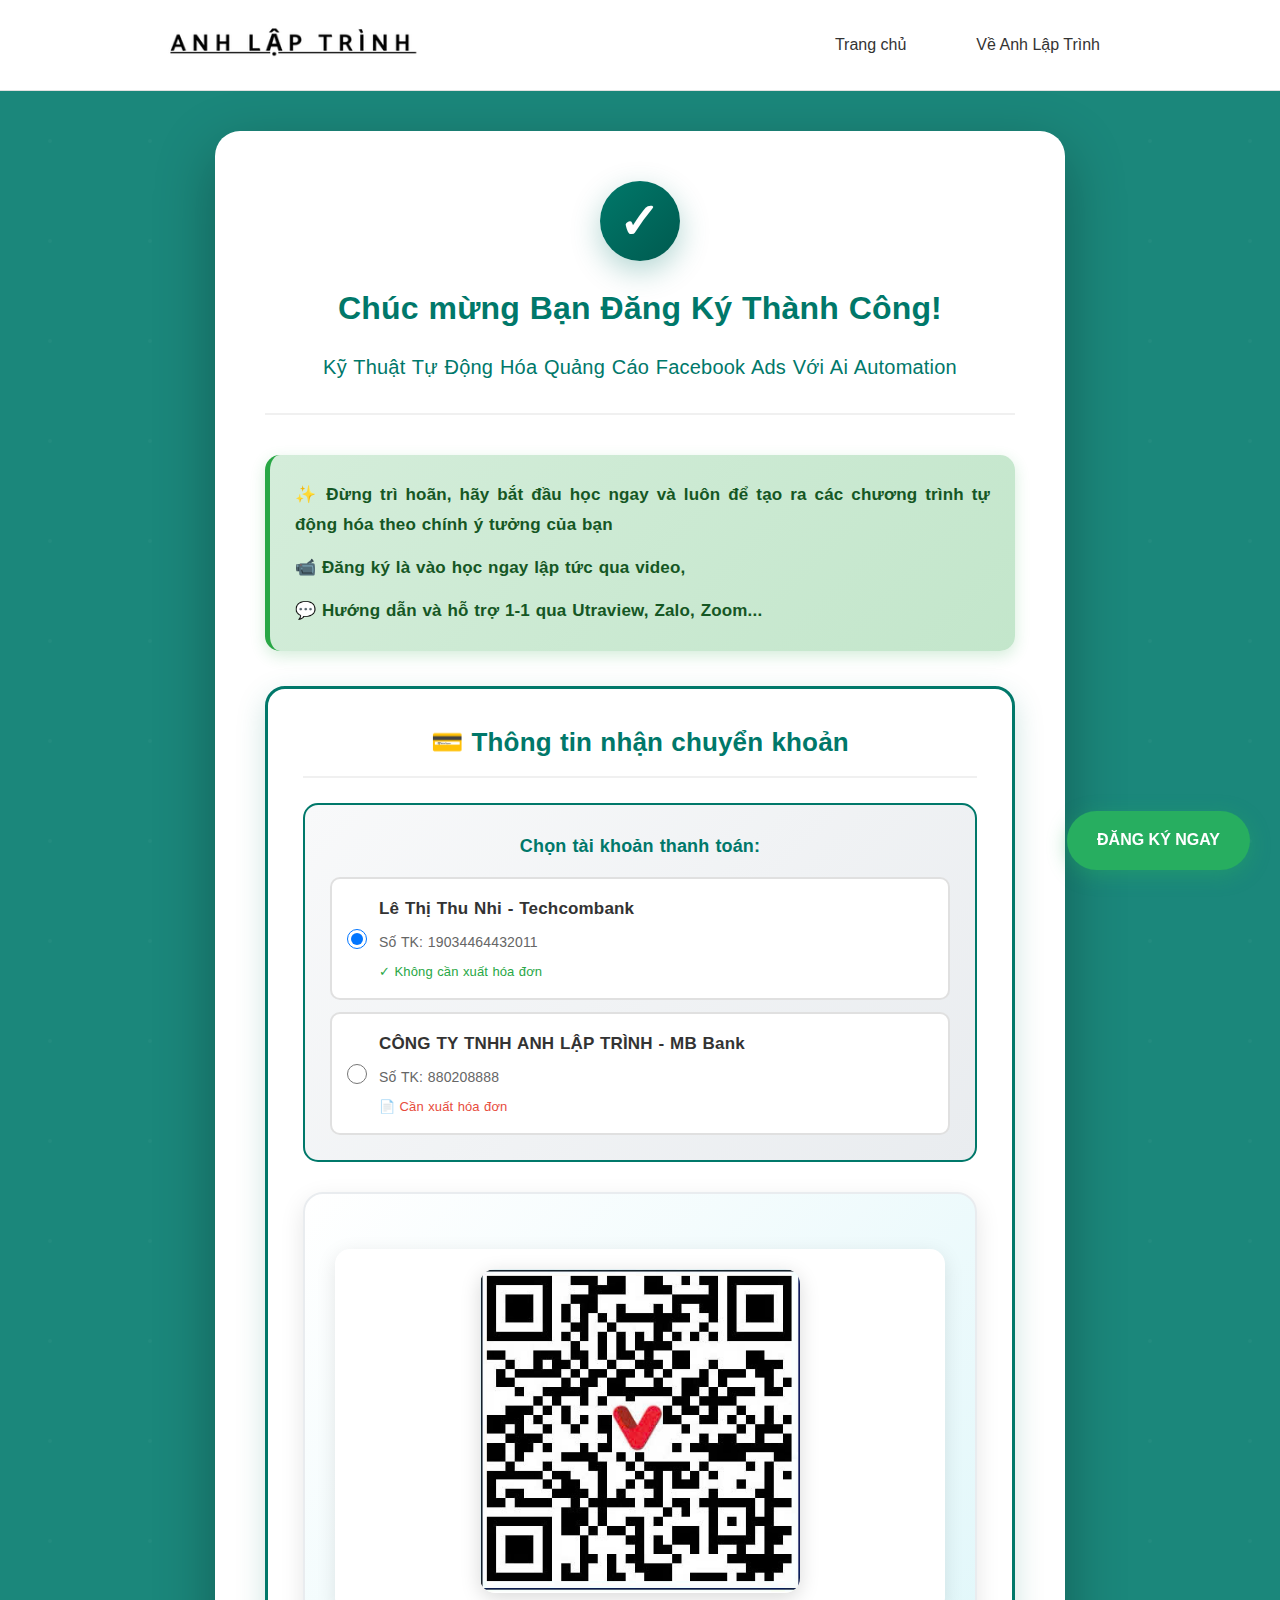
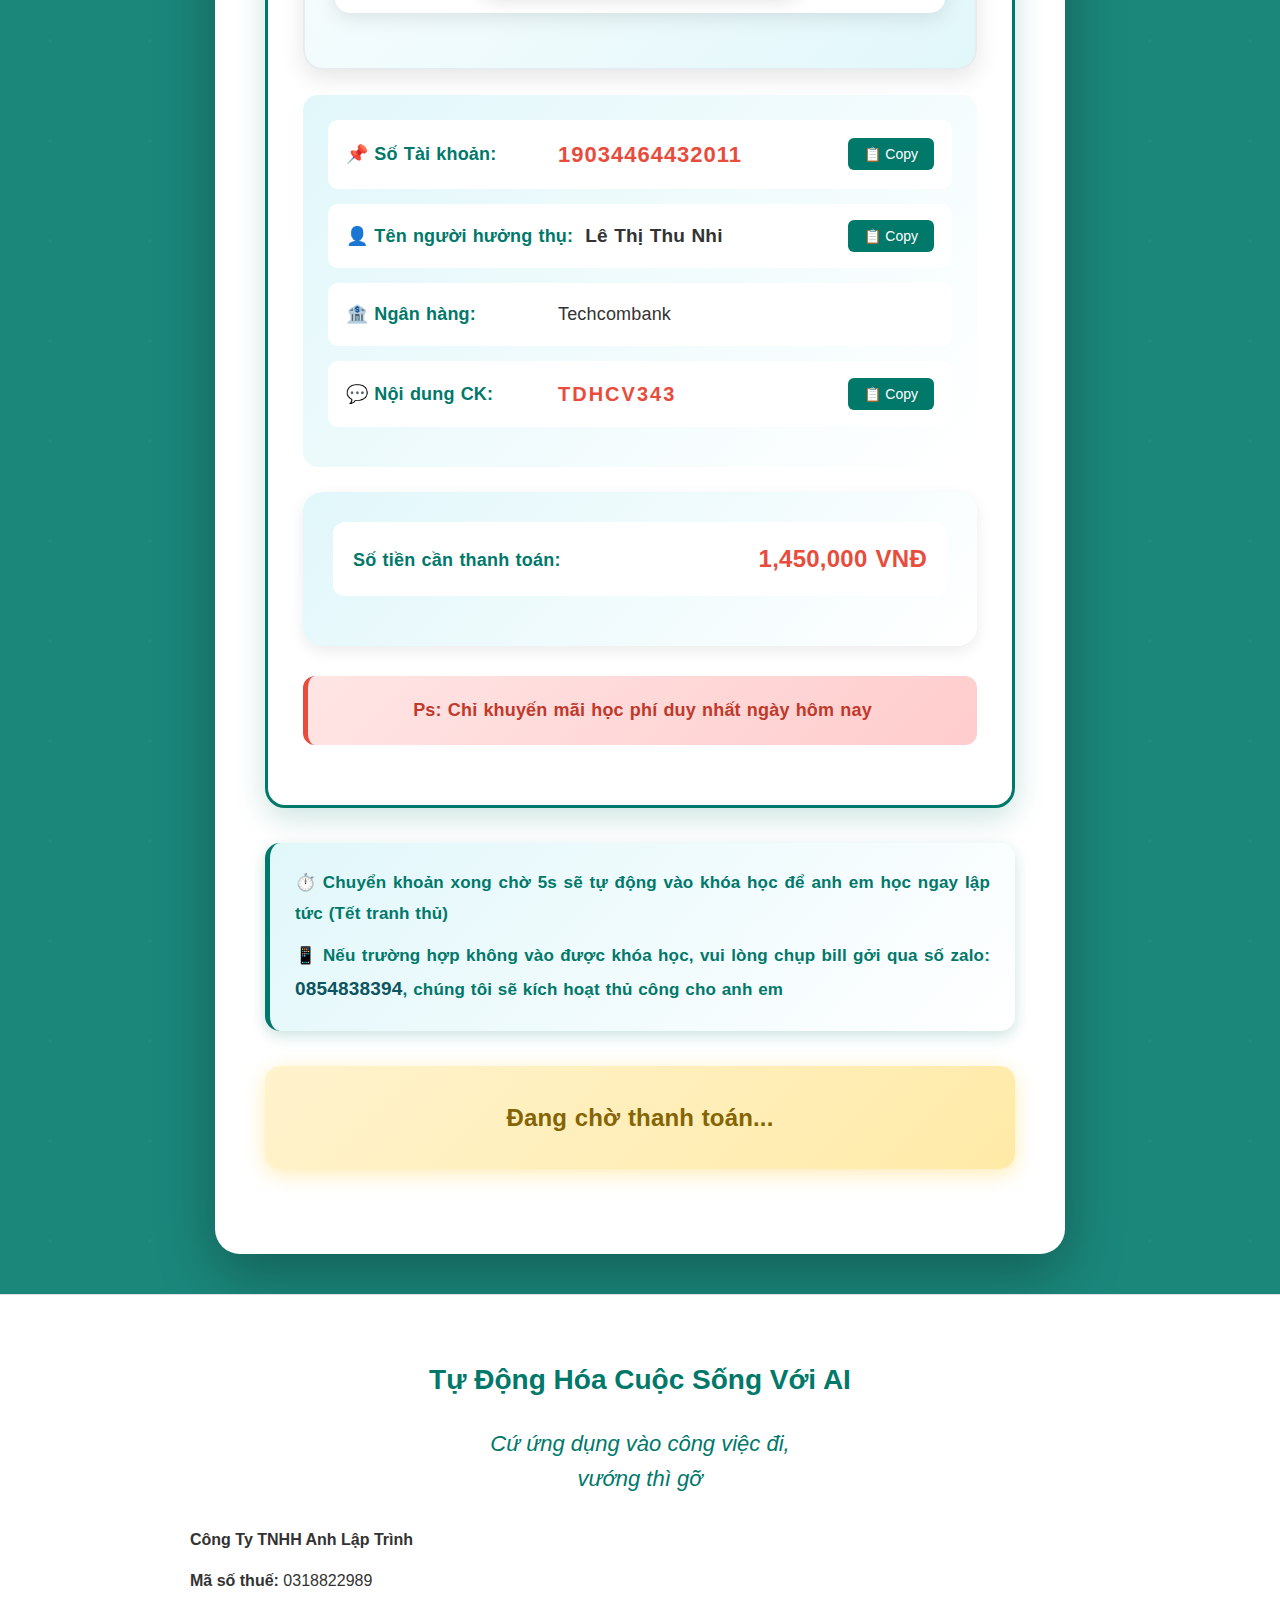
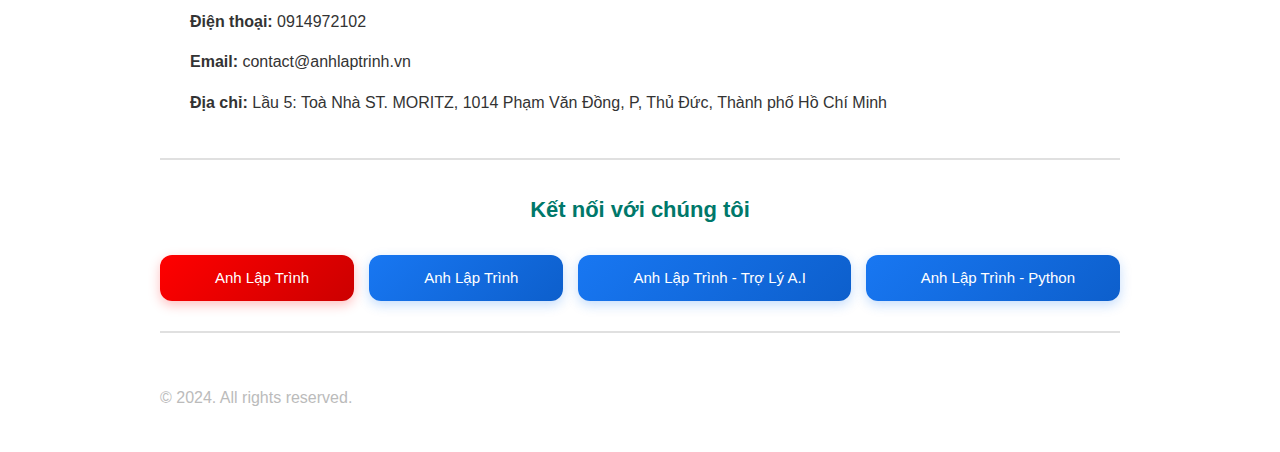
<file: thanhtoan.html>
﻿<!DOCTYPE html>
<html lang="vi">
<head>
    <meta charset="UTF-8">
    <meta name="viewport" content="width=device-width, initial-scale=1.0">
    <title>Thanh Toán - Anh Lập Trình</title>
    <link rel="stylesheet" href="https://cdnjs.cloudflare.com/ajax/libs/font-awesome/6.4.0/css/all.min.css?v=20251223_140342" integrity="sha512-iecdLmaskl7CVkqkXNQ/ZH/XLlvWZOJyj7Yy7tcenmpD1ypASozpmT/E0iPtmFIB46ZmdtAc9eNBvH0H/ZpiBw==" crossorigin="anonymous" referrerpolicy="no-referrer" />
    <link rel="stylesheet" href="style.css?v=20251223_140342">
    <style>
        /* Header không sticky trong trang thanh toán */
        header {
            position: static !important;
        }
        
        .payment-page {
            min-height: 100vh;
            background: #1b877b;
            padding: 40px 0;
            position: relative;
            overflow: hidden;
        }
        
        .payment-page::before {
            content: '';
            position: absolute;
            top: 0;
            left: 0;
            right: 0;
            bottom: 0;
            background: url('data:image/svg+xml,<svg width="100" height="100" xmlns="http://www.w3.org/2000/svg"><circle cx="50" cy="50" r="2" fill="rgba(255,255,255,0.1)"/></svg>');
            opacity: 0.3;
            pointer-events: none;
        }
        
        .payment-container {
            max-width: 850px;
            margin: 0 auto;
            background: white;
            border-radius: 25px;
            padding: 50px;
            box-shadow: 0 20px 60px rgba(0, 0, 0, 0.3);
            position: relative;
            z-index: 1;
            animation: slideUp 0.6s ease-out;
        }
        
        /* Typography improvements */
        .payment-container p,
        .payment-container span,
        .payment-container div {
            word-spacing: 0.05em;
            letter-spacing: 0.01em;
        }
        
        @keyframes slideUp {
            from {
                opacity: 0;
                transform: translateY(30px);
            }
            to {
                opacity: 1;
                transform: translateY(0);
            }
        }
        
        .success-header {
            text-align: center;
            margin-bottom: 40px;
            padding-bottom: 30px;
            border-bottom: 2px solid #f0f0f0;
        }
        
        .success-icon {
            width: 80px;
            height: 80px;
            background: linear-gradient(135deg, #00786a 0%, #005a4f 100%);
            border-radius: 50%;
            display: flex;
            align-items: center;
            justify-content: center;
            margin: 0 auto 25px;
            animation: scaleIn 0.5s ease-out 0.3s both;
            box-shadow: 0 10px 30px rgba(0, 120, 106, 0.3);
        }
        
        @keyframes scaleIn {
            from {
                transform: scale(0);
            }
            to {
                transform: scale(1);
            }
        }
        
        .success-icon::after {
            content: '✓';
            color: white;
            font-size: 50px;
            font-weight: bold;
        }
        
        .success-header h4 {
            font-size: 32px;
            color: #00786a;
            margin-bottom: 20px;
            font-weight: 700;
            line-height: 1.4;
            text-align: center;
        }
        
        .success-header p {
            text-align: center;
            line-height: 1.6;
            font-size: 20px;
            color: #00786a;
            margin-bottom: 0;
        }
        
        .payment-info {
            background: linear-gradient(135deg, rgb(225, 247, 250) 0%, white 100%);
            padding: 30px;
            border-radius: 20px;
            margin: 30px 0;
            box-shadow: 0 5px 15px rgba(0, 0, 0, 0.08);
        }
        
        .payment-info-item {
            display: flex;
            justify-content: space-between;
            align-items: center;
            margin-bottom: 20px;
            font-size: 20px;
            padding: 18px 20px;
            background: white;
            border-radius: 12px;
            transition: transform 0.2s;
            line-height: 1.6;
            gap: 15px;
        }
        
        .payment-info-item strong {
            font-weight: 600;
            flex-shrink: 0;
        }
        
        .payment-info-item span:last-child {
            font-weight: 700;
            color: #e74c3c;
            text-align: right;
        }
        
        .payment-info-item:hover {
            transform: translateX(5px);
        }
        
        .payment-info-item strong {
            color: #00786a;
            font-size: 18px;
        }
        
        .payment-info-item span:last-child {
            color: #e74c3c;
            font-weight: bold;
            font-size: 24px;
        }
        
        .payment-code {
            background: linear-gradient(135deg, #fff3cd 0%, #ffeaa7 100%);
            border: 3px solid #ffc107;
            padding: 25px;
            border-radius: 15px;
            text-align: center;
            font-size: 32px;
            font-weight: bold;
            color: #856404;
            margin: 25px 0;
            letter-spacing: 5px;
            box-shadow: 0 5px 20px rgba(255, 193, 7, 0.3);
            position: relative;
            overflow: hidden;
        }
        
        .payment-code::before {
            content: '';
            position: absolute;
            top: -50%;
            left: -50%;
            width: 200%;
            height: 200%;
            background: linear-gradient(45deg, transparent, rgba(255,255,255,0.3), transparent);
            animation: shine 3s infinite;
        }
        
        @keyframes shine {
            0% { transform: translateX(-100%) translateY(-100%) rotate(45deg); }
            100% { transform: translateX(100%) translateY(100%) rotate(45deg); }
        }
        
        .promo-note {
            background: linear-gradient(135deg, #ffe5e5 0%, #ffcccc 100%);
            border-left: 5px solid #e74c3c;
            padding: 20px;
            border-radius: 12px;
            margin: 25px 0;
            text-align: center;
        }
        
        .promo-note p {
            color: #c0392b;
            font-weight: bold;
            font-size: 18px;
            margin: 0;
            text-align: center;
            line-height: 1.6;
        }
        
        .note-box {
            background: linear-gradient(135deg, #d4edda 0%, #c3e6cb 100%);
            border-left: 5px solid #28a745;
            padding: 25px;
            border-radius: 15px;
            margin: 30px 0;
            box-shadow: 0 5px 15px rgba(40, 167, 69, 0.2);
        }
        
        .note-box p {
            font-size: 17px;
            line-height: 1.8;
            color: #155724;
            margin-bottom: 12px;
            text-align: justify;
            text-justify: inter-word;
        }
        
        .note-box p:last-child {
            margin-bottom: 0;
        }
        
        .bank-info {
            background: white;
            border: 3px solid #00786a;
            padding: 35px;
            border-radius: 20px;
            margin: 35px 0;
            box-shadow: 0 10px 30px rgba(0, 120, 106, 0.2);
        }
        
        .bank-info h4 {
            color: #00786a;
            font-size: 26px;
            margin-bottom: 25px;
            text-align: center;
            font-weight: 700;
            padding-bottom: 15px;
            border-bottom: 2px solid #f0f0f0;
            line-height: 1.4;
        }
        
        .qr-code-container {
            background: linear-gradient(135deg, #ffffff 0%, rgb(225, 247, 250) 100%);
            border-radius: 20px;
            padding: 30px;
            margin: 25px 0;
            box-shadow: 0 8px 25px rgba(0, 0, 0, 0.1);
            border: 2px solid #e9ecef;
        }
        
        .qr-header {
            display: flex;
            justify-content: space-between;
            align-items: center;
            margin-bottom: 25px;
            padding-bottom: 20px;
            border-bottom: 2px solid #e0e0e0;
        }
        
        .qr-logo {
            display: flex;
            align-items: center;
            gap: 12px;
        }
        
        .bidv-logo {
            color: #00A651;
            font-weight: bold;
            font-size: 28px;
            letter-spacing: 1px;
        }
        
        .bidv-icon {
            width: 35px;
            height: 35px;
            background: linear-gradient(135deg, #FFD700 0%, #FFA500 100%);
            border-radius: 50%;
            display: flex;
            align-items: center;
            justify-content: center;
            font-size: 20px;
            box-shadow: 0 3px 10px rgba(255, 215, 0, 0.4);
        }
        
        .vietqr-logo {
            color: #E31837;
            font-weight: bold;
            font-size: 24px;
            letter-spacing: 1px;
        }
        
        .qr-code-wrapper {
            text-align: center;
            padding: 20px;
            background: white;
            border-radius: 15px;
            margin: 25px 0;
            box-shadow: 0 5px 20px rgba(0, 0, 0, 0.1);
        }
        
        #qrcode {
            max-width: 320px;
            height: auto;
            border-radius: 15px;
            display: block;
            margin: 0 auto;
            box-shadow: 0 5px 20px rgba(0, 0, 0, 0.15);
            transition: transform 0.3s;
        }
        
        #qrcode:hover {
            transform: scale(1.05);
        }
        
        .qr-info {
            margin-top: 25px;
            text-align: center;
            padding: 20px;
            background: rgb(225, 247, 250);
            border-radius: 12px;
        }
        
        .qr-info p {
            font-size: 17px;
            margin: 10px 0;
            color: #333;
            line-height: 1.7;
            text-align: center;
        }
        
        .qr-info .account-name {
            font-weight: bold;
            font-size: 20px;
            color: #000;
            letter-spacing: 1px;
        }
        
        .qr-info .account-number {
            font-size: 24px;
            font-weight: bold;
            color: #e74c3c;
            letter-spacing: 2px;
        }
        
        .qr-info .bank-name {
            color: #666;
            font-size: 15px;
        }
        
        .bank-details {
            background: linear-gradient(135deg, rgb(225, 247, 250) 0%, white 100%);
            padding: 25px;
            border-radius: 15px;
            margin-top: 25px;
        }
        
        .bank-details p {
            font-size: 18px;
            margin-bottom: 15px;
            line-height: 1.8;
            padding: 15px 18px;
            background: white;
            border-radius: 10px;
            transition: all 0.3s;
            text-align: left;
            display: flex;
            align-items: center;
            flex-wrap: wrap;
            gap: 12px;
        }
        
        .bank-details p strong {
            min-width: 200px;
            flex-shrink: 0;
            font-weight: 600;
        }
        
        .bank-details p span {
            flex: 1;
            min-width: 150px;
        }
        
        .bank-details p:hover {
            background: #e9ecef;
            transform: translateX(5px);
        }
        
        .bank-details strong {
            color: #00786a;
            display: inline-block;
            min-width: 180px;
            font-weight: 600;
        }
        
        .copy-btn {
            display: inline-flex;
            align-items: center;
            justify-content: center;
            margin-left: auto;
            padding: 8px 16px;
            background: #00786a;
            color: white;
            border: none;
            border-radius: 6px;
            cursor: pointer;
            font-size: 14px;
            font-weight: 500;
            transition: all 0.3s;
            white-space: nowrap;
            flex-shrink: 0;
        }
        
        .copy-btn:hover {
            background: #005a4f;
            transform: scale(1.05);
        }
        
        .copy-btn:active {
            transform: scale(0.95);
        }
        
        .copy-btn.copied {
            background: #00786a;
        }
        
        .bank-details p {
            position: relative;
        }
        
        .info-box {
            background: linear-gradient(135deg, rgb(225, 247, 250) 0%, white 100%);
            border-left: 5px solid #00786a;
            padding: 25px;
            border-radius: 15px;
            margin: 30px 0;
            box-shadow: 0 5px 15px rgba(0, 120, 106, 0.2);
        }
        
        .info-box p {
            color: #00786a;
            font-size: 17px;
            line-height: 1.8;
            margin-bottom: 12px;
            text-align: justify;
            text-justify: inter-word;
        }
        
        .info-box p:last-child {
            margin-bottom: 0;
        }
        
        .waiting-payment {
            text-align: center;
            padding: 30px;
            background: linear-gradient(135deg, #fff3cd 0%, #ffeaa7 100%);
            border-radius: 15px;
            margin: 35px 0;
            box-shadow: 0 5px 20px rgba(255, 193, 7, 0.3);
        }
        
        .waiting-payment h5 {
            font-size: 24px;
            color: #856404;
            font-weight: 600;
            margin: 0;
            position: relative;
            display: inline-block;
        }
        
        .waiting-payment h5::after {
            content: '...';
            animation: dots 1.5s steps(4, end) infinite;
        }
        
        @keyframes dots {
            0%, 20% { content: '.'; }
            40% { content: '..'; }
            60%, 100% { content: '...'; }
        }
        
        .payment-code-below-qr {
            background: linear-gradient(135deg, #fff3cd 0%, #ffeaa7 100%);
            border: 3px solid #ffc107;
            padding: 20px;
            border-radius: 15px;
            text-align: center;
            font-size: 28px;
            font-weight: bold;
            color: #856404;
            margin: 25px auto;
            letter-spacing: 5px;
            box-shadow: 0 5px 20px rgba(255, 193, 7, 0.3);
            max-width: 400px;
            position: relative;
            overflow: hidden;
        }
        
        .payment-code-below-qr::before {
            content: '';
            position: absolute;
            top: -50%;
            left: -50%;
            width: 200%;
            height: 200%;
            background: linear-gradient(45deg, transparent, rgba(255,255,255,0.3), transparent);
            animation: shine 3s infinite;
        }
        
        .transfer-content-below-qr {
            text-align: center;
            margin: 15px 0 25px 0;
            padding: 18px;
            background: linear-gradient(135deg, #e3f2fd 0%, #bbdefb 100%);
            border-radius: 12px;
            font-size: 17px;
            border-left: 4px solid #2196f3;
        }
        
        .transfer-content-below-qr p {
            margin: 0;
            color: #1976d2;
            line-height: 1.7;
            text-align: center;
        }
        
        .transfer-content-below-qr strong {
            color: #667eea;
            font-size: 20px;
            letter-spacing: 2px;
            display: block;
            margin-top: 8px;
        }
        
        @media (max-width: 768px) {
            /* Cải thiện typography tổng thể cho mobile */
            body {
                font-size: 16px;
                line-height: 1.7;
            }
            
            /* Container responsive */
            .container {
                padding: 0 15px;
            }
            
            /* Header Responsive */
            header {
                padding: 12px 0;
            }
            
            header .container {
                flex-direction: row;
                justify-content: space-between;
                align-items: center;
                gap: 10px;
            }
            
            .logo {
                font-size: 22px;
            }
            
            .logo-img {
                height: 40px;
            }
            
            nav {
                flex-wrap: nowrap;
                gap: 10px;
            }
            
            nav a {
                font-size: 14px;
                padding: 8px 12px;
            }
            
            /* Payment Page */
            .payment-page {
                padding: 15px 0;
            }
            
            .payment-container {
                padding: 25px 18px;
                margin: 10px;
                border-radius: 18px;
            }
            
            /* Success Header - Căn chỉnh đẹp hơn */
            .success-header {
                margin-bottom: 25px;
                padding-bottom: 20px;
            }
            
            .success-icon {
                width: 65px;
                height: 65px;
                margin-bottom: 18px;
            }
            
            .success-icon::after {
                font-size: 40px;
            }
            
            .success-header h4 {
                font-size: 20px;
                line-height: 1.35;
                margin-bottom: 12px;
                padding: 0 5px;
            }
            
            .success-header p {
                font-size: 15px;
                line-height: 1.6;
                padding: 0 5px;
            }
            
            /* Note Box - Căn chỉnh đều */
            .note-box {
                padding: 18px 16px;
                margin: 20px 0;
                border-radius: 12px;
            }
            
            .note-box p {
                font-size: 15px;
                line-height: 1.7;
                margin-bottom: 10px;
                text-align: justify;
                text-justify: inter-word;
            }
            
            .note-box p:last-child {
                margin-bottom: 0;
            }
            
            /* Bank Info - Tối ưu spacing */
            .bank-info {
                padding: 22px 18px;
                margin: 20px 0;
                border-radius: 18px;
            }
            
            .bank-info h4 {
                font-size: 20px;
                margin-bottom: 18px;
                line-height: 1.35;
                padding-bottom: 12px;
            }
            
            /* QR Code Section - Căn chỉnh hoàn hảo */
            .qr-code-container {
                padding: 20px 16px;
                margin: 18px 0;
                border-radius: 15px;
            }
            
            .qr-header {
                flex-direction: row;
                justify-content: center;
                align-items: center;
                gap: 12px;
                margin-bottom: 18px;
                padding-bottom: 15px;
            }
            
            .qr-header-divider {
                display: none !important;
            }
            
            .qr-logo {
                gap: 8px;
            }
            
            .bidv-logo {
                font-size: 20px;
            }
            
            .bidv-icon {
                width: 30px;
                height: 30px;
                font-size: 16px;
            }
            
            .vietqr-logo {
                font-size: 18px;
            }
            
            .qr-code-wrapper {
                padding: 12px;
                margin: 15px 0;
                border-radius: 12px;
            }
            
            #qrcode {
                max-width: 100%;
                width: 100%;
                height: auto;
                border-radius: 12px;
            }
            
            /* Bank Details - Layout đẹp hơn */
            .bank-details {
                padding: 18px 15px;
                margin-top: 18px;
                border-radius: 12px;
            }
            
            .bank-details p {
                font-size: 15px;
                line-height: 1.7;
                margin-bottom: 12px;
                padding: 14px 12px;
                border-radius: 10px;
                display: flex;
                flex-direction: column;
                align-items: flex-start;
                gap: 10px;
            }
            
            .bank-details strong {
                display: block;
                margin-bottom: 4px;
                font-size: 15px;
                font-weight: 600;
                color: #00786a;
                width: 100%;
                line-height: 1.5;
            }
            
            .bank-details span {
                display: inline-block;
                font-size: 16px;
                word-break: break-word;
                margin-top: 4px;
                line-height: 1.6;
            }
            
            .bank-details .copy-btn {
                align-self: flex-start;
                margin-top: 4px;
            }
            
            .bank-details #account-number {
                font-size: 19px;
                font-weight: bold;
                color: #e74c3c;
            }
            
            .bank-details #account-name {
                font-size: 16px;
                font-weight: 600;
                color: #333;
            }
            
            .bank-details #payment-content {
                font-size: 17px;
                font-weight: bold;
                color: #e74c3c;
            }
            
            /* Copy Button - Căn chỉnh đẹp */
            .copy-btn {
                margin-left: 0;
                margin-top: 10px;
                padding: 10px 18px;
                font-size: 13px;
                width: 100%;
                max-width: 120px;
                border-radius: 8px;
            }
            
            /* Payment Info - Căn chỉnh */
            .payment-info {
                padding: 20px 18px;
                margin: 20px 0;
                border-radius: 15px;
            }
            
            .payment-info-item {
                flex-direction: column;
                align-items: flex-start;
                gap: 8px;
                padding: 16px;
                font-size: 16px;
                border-radius: 10px;
            }
            
            .payment-info-item strong {
                font-size: 15px;
                display: block;
                margin-bottom: 6px;
            }
            
            .payment-info-item span:last-child {
                font-size: 20px;
                font-weight: bold;
            }
            
            /* Promo Note */
            .promo-note {
                padding: 16px 14px;
                margin: 18px 0;
                border-radius: 12px;
            }
            
            .promo-note p {
                font-size: 15px;
                line-height: 1.6;
            }
            
            /* Info Box */
            .info-box {
                padding: 18px 16px;
                margin: 20px 0;
                border-radius: 12px;
            }
            
            .info-box p {
                font-size: 15px;
                line-height: 1.7;
                margin-bottom: 10px;
                text-align: justify;
                text-justify: inter-word;
            }
            
            .info-box p:last-child {
                margin-bottom: 0;
            }
            
            /* Waiting Payment */
            .waiting-payment {
                padding: 22px 18px;
                margin: 20px 0;
                border-radius: 12px;
            }
            
            .waiting-payment h5 {
                font-size: 18px;
            }
            
            /* Transfer Content */
            .transfer-content-below-qr {
                padding: 14px 12px;
                margin: 12px 0 18px 0;
                font-size: 15px;
                border-radius: 10px;
            }
            
            .transfer-content-below-qr p {
                margin: 0;
            }
            
            .transfer-content-below-qr strong {
                font-size: 17px;
                letter-spacing: 1px;
                display: block;
                margin-top: 6px;
            }
            
            /* Account Selector */
            .account-selector {
                padding: 18px 15px !important;
                margin-bottom: 20px !important;
            }
            
            .account-selector label:first-child {
                font-size: 16px !important;
                margin-bottom: 12px !important;
            }
            
            .account-option {
                flex-direction: column !important;
                align-items: flex-start !important;
                padding: 12px !important;
            }
            
            .account-option input[type="radio"] {
                margin-right: 0 !important;
                margin-bottom: 10px !important;
            }
            
            /* Payment Code */
            .payment-code {
                font-size: 20px;
                letter-spacing: 3px;
                padding: 18px 14px;
                margin: 18px 0;
                border-radius: 12px;
            }
            
            .payment-code-below-qr {
                font-size: 22px;
                letter-spacing: 3px;
                padding: 16px 14px;
                margin: 18px auto;
                max-width: 100%;
                border-radius: 12px;
            }
            
            /* Registration Info */
            #registration-info-bottom {
                padding: 18px 16px;
                margin-top: 18px;
                border-radius: 12px;
            }
            
            #registration-info-bottom p {
                font-size: 15px;
                line-height: 1.7;
                margin: 6px 0;
            }
            
            /* Footer Responsive */
            .footer {
                padding: 40px 0 25px;
            }
            
            .footer h2 {
                font-size: 22px;
                margin-bottom: 15px;
                line-height: 1.35;
            }
            
            .footer-motto {
                font-size: 18px;
                margin: 18px 0;
                line-height: 1.5;
            }
            
            .contact-info {
                text-align: left;
                margin-bottom: 20px;
            }
            
            .contact-info p {
                font-size: 15px;
                line-height: 1.7;
                margin-bottom: 8px;
                text-align: justify;
            }
            
            /* Social Links Responsive */
            .social-links {
                margin: 25px 0 20px;
                padding: 20px 0;
            }
            
            .social-links h4 {
                font-size: 18px;
                margin-bottom: 15px;
            }
            
            .social-icons-row {
                flex-direction: column;
                gap: 10px;
                padding: 0 5px;
            }
            
            .social-link {
                font-size: 14px;
                padding: 12px 18px;
                min-width: 100%;
                max-width: 100%;
                width: 100%;
                border-radius: 10px;
            }
            
            .social-icon {
                font-size: 18px;
            }
            
            .social-text {
                font-size: 14px;
            }
            
            .copyright {
                font-size: 13px;
                margin-top: 20px;
                padding-top: 18px;
            }
        }
        
        /* Tối ưu cho màn hình rất nhỏ (iPhone SE) */
        @media (max-width: 375px) {
            .payment-container {
                padding: 20px 15px;
                margin: 8px;
            }
            
            .success-header h4 {
                font-size: 18px;
            }
            
            .success-header p {
                font-size: 14px;
            }
            
            .bank-info h4 {
                font-size: 18px;
            }
            
            .bank-details p {
                padding: 12px 10px;
            }
            
            .copy-btn {
                padding: 8px 14px;
                font-size: 12px;
            }
        }
    </style>
</head>
<body>
    <header>
        <div class="container">
            <div class="logo">
                <img src="logo.png" alt="Anh Lập Trình" class="logo-img" onerror="this.style.display='none'; this.nextElementSibling.style.display='block';">
                <span class="logo-text" style="display:none;">Anh Lập Trình</span>
            </div>
            <button class="menu-toggle" aria-label="Toggle menu">
                <span></span>
                <span></span>
                <span></span>
            </button>
            <nav class="nav-menu">
                <a href="index.html">Trang chủ</a>
                <a href="index.html#about">Về Anh Lập Trình</a>
            </nav>
        </div>
    </header>

    <section class="payment-page">
        <div class="container">
            <div class="payment-container">
                <div class="success-header">
                    <div class="success-icon"></div>
                    <h4>Chúc mừng Bạn Đăng Ký Thành Công!</h4>
                    <p>Kỹ Thuật Tự Động Hóa Quảng Cáo Facebook Ads Với Ai Automation</p>
                </div>

                <div class="note-box">
                    <p><strong>✨ Đừng trì hoãn, hãy bắt đầu học ngay và luôn để tạo ra các chương trình tự động hóa theo chính ý tưởng của bạn</strong></p>
                    <p><strong>📹 Đăng ký là vào học ngay lập tức qua video,</strong></p>
                    <p><strong>💬 Hướng dẫn và hỗ trợ 1-1 qua Utraview, Zalo, Zoom...</strong></p>
                </div>

                <div class="bank-info">
                    <h4>💳 Thông tin nhận chuyển khoản</h4>
                    
                    <!-- Chọn tài khoản -->
                    <div class="account-selector" style="margin-bottom: 30px; padding: 25px; background: linear-gradient(135deg, #f8f9fa 0%, #e9ecef 100%); border-radius: 15px; border: 2px solid #00786a;">
                        <label style="display: block; font-size: 18px; font-weight: 600; color: #00786a; margin-bottom: 15px; text-align: center;">
                            <i class="fas fa-university"></i> Chọn tài khoản thanh toán:
                        </label>
                        <div style="display: flex; flex-direction: column; gap: 12px;">
                            <label style="display: flex; align-items: center; padding: 15px; background: white; border-radius: 10px; cursor: pointer; transition: all 0.3s; border: 2px solid #e0e0e0;" class="account-option" onmouseover="this.style.borderColor='#00786a'; this.style.boxShadow='0 3px 10px rgba(0,120,106,0.2)';" onmouseout="this.style.borderColor='#e0e0e0'; this.style.boxShadow='none';">
                                <input type="radio" name="account" value="thunhi" checked style="margin-right: 12px; width: 20px; height: 20px; cursor: pointer;" onchange="updateAccountInfo('thunhi')">
                                <div style="flex: 1;">
                                    <div style="font-weight: 600; font-size: 17px; color: #333; margin-bottom: 5px;">Lê Thị Thu Nhi - Techcombank</div>
                                    <div style="font-size: 14px; color: #666;">Số TK: 19034464432011</div>
                                    <div style="font-size: 13px; color: #28a745; margin-top: 5px; font-weight: 500;">✓ Không cần xuất hóa đơn</div>
                                </div>
                            </label>
                            <label style="display: flex; align-items: center; padding: 15px; background: white; border-radius: 10px; cursor: pointer; transition: all 0.3s; border: 2px solid #e0e0e0;" class="account-option" onmouseover="this.style.borderColor='#00786a'; this.style.boxShadow='0 3px 10px rgba(0,120,106,0.2)';" onmouseout="this.style.borderColor='#e0e0e0'; this.style.boxShadow='none';">
                                <input type="radio" name="account" value="congty" style="margin-right: 12px; width: 20px; height: 20px; cursor: pointer;" onchange="updateAccountInfo('congty')">
                                <div style="flex: 1;">
                                    <div style="font-weight: 600; font-size: 17px; color: #333; margin-bottom: 5px;">CÔNG TY TNHH ANH LẬP TRÌNH - MB Bank</div>
                                    <div style="font-size: 14px; color: #666;">Số TK: 880208888</div>
                                    <div style="font-size: 13px; color: #e74c3c; margin-top: 5px; font-weight: 500;">📄 Cần xuất hóa đơn</div>
                                </div>
                            </label>
                        </div>
                    </div>
                    
                    <!-- QR Code Section - Lên trên -->
                    <div class="qr-code-container">
                        <div class="qr-code-wrapper">
                            <img src="Tech3.jpg" alt="QR Code Chuyển Khoản Techcombank" id="qrcode">
                        </div>
                    </div>

                    <!-- Thông tin ngân hàng - Dưới cùng -->
                    <div class="bank-details">
                        <p>
                            <strong>📌 Số Tài khoản:</strong>
                            <span id="account-number" style="color: #e74c3c; font-size: 22px; font-weight: bold; letter-spacing: 1px;">19034464432011</span>
                            <button class="copy-btn" id="copy-account-number" onclick="copyAccountNumber()">📋 Copy</button>
                        </p>
                        <p>
                            <strong>👤 Tên người hưởng thụ:</strong>
                            <span id="account-name" style="color: #333; font-size: 19px; font-weight: 600;">Lê Thị Thu Nhi</span>
                            <button class="copy-btn" id="copy-account-name" onclick="copyAccountName()">📋 Copy</button>
                        </p>
                        <p>
                            <strong>🏦 Ngân hàng:</strong>
                            <span id="bank-name" style="font-size: 18px; color: #333;">Techcombank</span>
                        </p>
                        <p>
                            <strong>💬 Nội dung CK:</strong>
                            <span id="payment-content" style="color: #e74c3c; font-size: 20px; font-weight: bold; letter-spacing: 2px;">TDHCV343</span>
                            <button class="copy-btn" onclick="copyToClipboard('TDHCV343', this)">📋 Copy</button>
                        </p>
                    </div>
                    
                    <!-- Thông báo xuất hóa đơn -->
                    <div id="invoice-notice" style="display: none; background: linear-gradient(135deg, #fff3cd 0%, #ffeaa7 100%); border-left: 5px solid #ffc107; padding: 20px; border-radius: 12px; margin-top: 20px;">
                        <p style="color: #856404; font-weight: bold; font-size: 17px; margin: 0; text-align: center; line-height: 1.6;">
                            <i class="fas fa-file-invoice"></i> <strong>Lưu ý:</strong> Vui lòng yêu cầu xuất hóa đơn khi thanh toán qua tài khoản công ty. Hóa đơn sẽ được gửi qua email sau khi xác nhận thanh toán.
                        </p>
                    </div>

                    <!-- Thông tin thanh toán - Di chuyển lên đây -->
                    <div class="payment-info" id="payment-info-bottom" style="margin-top: 25px;">
                        <div class="payment-info-item">
                            <span><strong>Số tiền cần thanh toán:</strong></span>
                            <span id="payment-amount-bottom">1,450,000 VNĐ</span>
                        </div>
                    </div>
                    
                    <div class="promo-note" id="promo-note-bottom" style="margin-top: 15px;">
                        <p>Ps: Chỉ khuyến mãi học phí duy nhất ngày hôm nay</p>
                    </div>
                </div>

                <div class="info-box">
                    <p><strong>⏱️ Chuyển khoản xong chờ 5s sẽ tự động vào khóa học để anh em học ngay lập tức (Tết tranh thủ)</strong></p>
                    <p><strong>📱 Nếu trường hợp không vào được khóa học, vui lòng chụp bill gởi qua số zalo: <span style="color: #0c5460; font-size: 19px; font-weight: 700;">0854838394</span>, chúng tôi sẽ kích hoạt thủ công cho anh em</strong></p>
                </div>

                <div class="waiting-payment">
                    <h5>Đang chờ thanh toán</h5>
                </div>

                <!-- Thông tin đăng ký - Dưới cùng -->
                <div class="payment-info" id="registration-info-bottom" style="display: none; background: linear-gradient(135deg, #e3f2fd 0%, #bbdefb 100%); border-left: 5px solid #2196f3; margin-top: 20px;">
                </div>
            </div>
        </div>
    </section>

    <footer class="footer" id="contact">
        <div class="container">
            <h2>Tự Động Hóa Cuộc Sống Với AI</h2>
            <h3 class="footer-motto">Cứ ứng dụng vào công việc đi,<br>vướng thì gỡ</h3>
            <div class="contact-info">
                <p><strong>Công Ty TNHH Anh Lập Trình</strong></p>
                <p><strong>Mã số thuế:</strong> 0318822989</p>
                <p><strong>Điện thoại:</strong> 0914972102</p>
                <p><strong>Email:</strong> contact@anhlaptrinh.vn</p>
                <p><strong>Địa chỉ:</strong> Lầu 5: Toà Nhà ST. MORITZ, 1014 Phạm Văn Đồng, P, Thủ Đức, Thành phố Hồ Chí Minh</p>
            </div>
            
            <!-- Social Media Links -->
            <div class="social-links">
                <h4>Kết nối với chúng tôi</h4>
                <div class="social-icons-row">
                    <a href="https://www.youtube.com/@pyanpython" target="_blank" rel="noopener noreferrer" class="social-link youtube-link">
                        <span class="social-icon"><i class="fab fa-youtube"></i></span>
                        <span class="social-text">Anh Lập Trình</span>
                    </a>
                    <a href="https://www.facebook.com/tudonghoanocode/" target="_blank" rel="noopener noreferrer" class="social-link facebook-link">
                        <span class="social-icon"><i class="fab fa-facebook-f"></i></span>
                        <span class="social-text">Anh Lập Trình</span>
                    </a>
                    <a href="https://www.facebook.com/pythonchonguoilon/" target="_blank" rel="noopener noreferrer" class="social-link facebook-link">
                        <span class="social-icon"><i class="fab fa-facebook-f"></i></span>
                        <span class="social-text">Anh Lập Trình - Trợ Lý A.I</span>
                    </a>
                    <a href="https://www.facebook.com/PythonVBARevitExcelAutocad/" target="_blank" rel="noopener noreferrer" class="social-link facebook-link">
                        <span class="social-icon"><i class="fab fa-facebook-f"></i></span>
                        <span class="social-text">Anh Lập Trình - Python</span>
                    </a>
                </div>
            </div>
            
            <p class="copyright">&copy; 2024. All rights reserved.</p>
        </div>
    </footer>

    <script>
        // Dữ liệu tài khoản
        const accountData = {
            thunhi: {
                qrCode: 'Tech3.jpg',
                accountNumber: '19034464432011',
                accountName: 'Lê Thị Thu Nhi',
                bankName: 'Techcombank',
                needsInvoice: false
            },
            congty: {
                qrCode: 'MB3.jpg',
                accountNumber: '880208888',
                accountName: 'CÔNG TY TNHH ANH LẬP TRÌNH',
                bankName: 'MB Bank',
                needsInvoice: true
            }
        };
        
        // Hàm cập nhật thông tin tài khoản
        function updateAccountInfo(accountType) {
            const account = accountData[accountType];
            if (!account) return;
            
            // Cập nhật QR code
            const qrImg = document.getElementById('qrcode');
            if (qrImg) {
                qrImg.src = account.qrCode;
                qrImg.alt = `QR Code Chuyển Khoản ${account.bankName}`;
            }
            
            // Cập nhật số tài khoản
            const accountNumberSpan = document.getElementById('account-number');
            if (accountNumberSpan) {
                accountNumberSpan.textContent = account.accountNumber;
            }
            
            // Cập nhật tên chủ tài khoản
            const accountNameSpan = document.getElementById('account-name');
            if (accountNameSpan) {
                accountNameSpan.textContent = account.accountName;
            }
            
            // Cập nhật tên ngân hàng
            const bankNameSpan = document.getElementById('bank-name');
            if (bankNameSpan) {
                bankNameSpan.textContent = account.bankName;
            }
            
            // Hiển thị/ẩn thông báo xuất hóa đơn
            const invoiceNotice = document.getElementById('invoice-notice');
            if (invoiceNotice) {
                invoiceNotice.style.display = account.needsInvoice ? 'block' : 'none';
            }
        }
        
        // Hàm copy số tài khoản
        function copyAccountNumber() {
            const accountType = document.querySelector('input[name="account"]:checked').value;
            const account = accountData[accountType];
            if (account) {
                copyToClipboard(account.accountNumber, document.getElementById('copy-account-number'));
            }
        }
        
        // Hàm copy tên chủ tài khoản
        function copyAccountName() {
            const accountType = document.querySelector('input[name="account"]:checked').value;
            const account = accountData[accountType];
            if (account) {
                copyToClipboard(account.accountName, document.getElementById('copy-account-name'));
            }
        }
        
        // Hàm copy vào clipboard
        function copyToClipboard(text, button) {
            // Sử dụng Clipboard API (hiện đại)
            if (navigator.clipboard && window.isSecureContext) {
                navigator.clipboard.writeText(text).then(function() {
                    showCopySuccess(button);
                }).catch(function(err) {
                    // Fallback nếu Clipboard API không hoạt động
                    fallbackCopy(text, button);
                });
            } else {
                // Fallback cho trình duyệt cũ
                fallbackCopy(text, button);
            }
        }
        
        // Fallback copy method
        function fallbackCopy(text, button) {
            const textArea = document.createElement('textarea');
            textArea.value = text;
            textArea.style.position = 'fixed';
            textArea.style.left = '-999999px';
            textArea.style.top = '-999999px';
            document.body.appendChild(textArea);
            textArea.focus();
            textArea.select();
            try {
                document.execCommand('copy');
                showCopySuccess(button);
            } catch (err) {
                alert('Không thể copy. Vui lòng copy thủ công: ' + text);
            }
            document.body.removeChild(textArea);
        }
        
        // Hiển thị thông báo copy thành công
        function showCopySuccess(button) {
            const originalText = button.textContent;
            button.textContent = '✓ Đã copy!';
            button.classList.add('copied');
            
            setTimeout(function() {
                button.textContent = originalText;
                button.classList.remove('copied');
            }, 2000);
        }
        
        // Lấy thông tin từ URL parameters
        const urlParams = new URLSearchParams(window.location.search);
        const name = urlParams.get('name');
        const email = urlParams.get('email');
        const phone = urlParams.get('phone');
        
        // Mã chuyển khoản cố định - LUÔN LUÔN LÀ TDHCV343
        const paymentCode = 'TDHCV343';
        
        // Đảm bảo QR code image được hiển thị đúng
        const qrImage = document.getElementById('qrcode');
        if (qrImage) {
            qrImage.onerror = function() {
                this.style.display = 'none';
                const errorDiv = document.createElement('div');
                errorDiv.style.cssText = 'padding: 30px; background: #f0f0f0; border-radius: 15px; text-align: center; margin: 0 auto; max-width: 320px;';
                errorDiv.innerHTML = '<p style="color: #999; font-size: 16px;">Không thể tải QR Code. Vui lòng kiểm tra file BIDV.jpg</p>';
                this.parentElement.appendChild(errorDiv);
            };
        }
        
        // Hiển thị thông tin đăng ký ở dưới cùng
        const registrationInfoBottom = document.getElementById('registration-info-bottom');
        
        // Đảm bảo số tiền được hiển thị đúng
        const amountBottom = document.getElementById('payment-amount-bottom');
        if (amountBottom) {
            amountBottom.textContent = '1,450,000 VNĐ';
        }
        
        // Hiển thị thông tin người đăng ký nếu có
        if (name && registrationInfoBottom) {
            registrationInfoBottom.style.display = 'block';
            registrationInfoBottom.innerHTML = `
                <p style="font-size: 18px; font-weight: bold; color: #1976d2; margin-bottom: 15px;">📋 Thông tin đăng ký:</p>
                <p style="font-size: 17px; margin: 8px 0;"><strong>Họ tên:</strong> ${name}</p>
                <p style="font-size: 17px; margin: 8px 0;"><strong>Email:</strong> ${email || 'N/A'}</p>
                <p style="font-size: 17px; margin: 8px 0;"><strong>Số điện thoại:</strong> ${phone || 'N/A'}</p>
            `;
        }
    </script>
    <script src="script.js?v=20251223_140342"></script>
</body>
</html>
</file>
<file: style.css>
* {
    margin: 0;
    padding: 0;
    box-sizing: border-box;
}

body {
    font-family: 'Segoe UI', Tahoma, Geneva, Verdana, sans-serif;
    color: #333;
    line-height: 1.8;
    overflow-x: hidden;
    background: white;
}

/* Căn đều 2 bên cho tất cả đoạn văn mặc định */
p {
    text-align: justify;
}

/* Loại trừ các phần tử không cần căn đều (tiêu đề, nút, v.v.) */
.hero-title,
.section-title,
.content-section h3,
.step-content h4,
.instructor-card h3,
.pricing-header h2,
.registration-form h3,
.footer h2,
.benefit-card h3,
.refund-policy,
.guarantee,
.course-summary,
.testimonial-intro:last-child,
.cta-button,
.submit-btn {
    text-align: inherit;
}

/* Các phần tử cần căn đều đặc biệt */
.footer-motto {
    text-align: center;
}

.promo-note p {
    text-align: center;
}

.pricing-note {
    text-align: center;
}

.container {
    max-width: 1000px;
    margin: 0 auto;
    padding: 0 20px;
    width: 100%;
    box-sizing: border-box;
}

/* Header */
header {
    background: white;
    border-bottom: 1px solid #e0e0e0;
    padding: 20px 0;
    position: sticky;
    top: 0;
    z-index: 1000;
    box-shadow: 0 2px 10px rgba(0, 0, 0, 0.05);
    transition: all 0.3s ease;
}

header .container {
    display: flex;
    justify-content: space-between;
    align-items: center;
    position: relative;
    flex-wrap: nowrap;
}

.logo {
    font-size: 28px;
    font-weight: bold;
    color: #00786a;
    display: flex;
    align-items: center;
    transition: transform 0.3s ease;
}

.logo:hover {
    transform: scale(1.05);
}

.logo-img {
    height: 50px;
    width: auto;
    transition: transform 0.3s ease;
}

.logo-text {
    font-size: 28px;
    font-weight: bold;
    color: #00786a;
}

/* Menu Toggle Button (Hamburger) - Chỉ hiển thị trên mobile */
.menu-toggle {
    display: none;
    flex-direction: column;
    background: none;
    border: none;
    cursor: pointer;
    padding: 8px;
    gap: 5px;
    z-index: 1001;
}

.menu-toggle span {
    width: 28px;
    height: 3px;
    background: #00786a;
    border-radius: 3px;
    transition: all 0.3s ease;
}

.menu-toggle.active span:nth-child(1) {
    transform: rotate(45deg) translate(8px, 8px);
}

.menu-toggle.active span:nth-child(2) {
    opacity: 0;
}

.menu-toggle.active span:nth-child(3) {
    transform: rotate(-45deg) translate(7px, -7px);
}

/* Navigation Menu - Desktop */
nav.nav-menu {
    display: flex;
    gap: 30px;
    transition: all 0.3s ease;
    align-items: center;
}

nav.nav-menu a {
    text-decoration: none;
    color: #333;
    font-weight: 500;
    padding: 10px 20px;
    transition: all 0.3s ease;
    font-size: 16px;
    border-radius: 6px;
    position: relative;
    white-space: nowrap;
}

nav.nav-menu a::after {
    content: '';
    position: absolute;
    bottom: 5px;
    left: 50%;
    transform: translateX(-50%);
    width: 0;
    height: 2px;
    background: #00786a;
    transition: width 0.3s ease;
}

nav.nav-menu a:hover::after {
    width: calc(100% - 40px);
}

nav.nav-menu a:hover {
    color: #00786a;
    background: rgba(0, 120, 106, 0.05);
}

/* Hero Section */
.hero {
    background: linear-gradient(135deg, #1b877b 0%, #00786a 100%);
    color: #333;
    padding: 100px 0 80px;
    text-align: center;
    position: relative;
    overflow: hidden;
}

.hero::before {
    content: '';
    position: absolute;
    top: 0;
    left: 0;
    right: 0;
    bottom: 0;
    background: url('data:image/svg+xml,<svg width="100" height="100" xmlns="http://www.w3.org/2000/svg"><circle cx="50" cy="50" r="2" fill="rgba(255,255,255,0.1)"/></svg>');
    opacity: 0.3;
    pointer-events: none;
}

.hero .container {
    position: relative;
    z-index: 1;
}

.hero-tagline h2 {
    font-size: 18px;
    margin-bottom: 30px;
    font-weight: 400;
    color: white;
    text-transform: none;
    letter-spacing: 0;
    text-align: justify;
}

.hero-title {
    font-size: 36px;
    font-weight: 700;
    margin-bottom: 25px;
    line-height: 1.4;
    max-width: 900px;
    margin-left: auto;
    margin-right: auto;
    color: white;
}

.hero-subtitle {
    font-size: 20px;
    margin-bottom: 25px;
    max-width: 900px;
    margin-left: auto;
    margin-right: auto;
    font-weight: 400;
    color: white;
    text-align: justify;
}

.hero-description {
    font-size: 18px;
    margin-bottom: 40px;
    max-width: 900px;
    margin-left: auto;
    margin-right: auto;
    line-height: 1.8;
    color: white;
    text-align: justify;
}

.hero-note {
    font-size: 18px;
    margin-bottom: 30px;
    max-width: 900px;
    margin-left: auto;
    margin-right: auto;
    background: rgba(255, 255, 255, 0.1);
    padding: 20px;
    border-radius: 10px;
}

.hero-cta-text {
    font-size: 18px;
    margin-bottom: 30px;
    max-width: 900px;
    margin-left: auto;
    margin-right: auto;
}

.cta-button {
    display: inline-block;
    background: linear-gradient(135deg, #00786a 0%, #005a4f 100%);
    color: white;
    padding: 18px 45px;
    font-size: 18px;
    font-weight: 600;
    text-decoration: none;
    border-radius: 50px;
    transition: all 0.3s ease;
    text-transform: none;
    box-shadow: 0 4px 15px rgba(0, 120, 106, 0.3);
    position: relative;
    overflow: hidden;
}

.cta-button::before {
    content: '';
    position: absolute;
    top: 50%;
    left: 50%;
    width: 0;
    height: 0;
    border-radius: 50%;
    background: rgba(255, 255, 255, 0.2);
    transform: translate(-50%, -50%);
    transition: width 0.6s, height 0.6s;
}

.cta-button:hover::before {
    width: 300px;
    height: 300px;
}

.cta-button:hover {
    background: linear-gradient(135deg, #005a4f 0%, #00786a 100%);
    transform: translateY(-2px);
    box-shadow: 0 6px 20px rgba(0, 120, 106, 0.4);
}

.cta-button:active {
    transform: translateY(0);
}

/* Section Styles */
section {
    padding: 80px 0;
    transition: all 0.3s ease;
}

@media (max-width: 768px) {
    section {
        padding: 60px 0;
    }
}

.section-title {
    font-size: 32px;
    text-align: left;
    margin-bottom: 35px;
    margin-top: 0;
    color: #00786a;
    font-weight: 700;
    line-height: 1.3;
}

.section-intro {
    font-size: 18px;
    margin-bottom: 20px;
    text-align: center;
    max-width: 900px;
    margin-left: auto;
    margin-right: auto;
    color: #555;
}

/* Benefits Section */
.benefits {
    background: rgb(225, 247, 250);
}

.benefits-grid {
    display: grid;
    grid-template-columns: repeat(auto-fit, minmax(300px, 1fr));
    gap: 30px;
    margin-top: 40px;
}

.benefit-card {
    background: white;
    padding: 35px;
    border-radius: 20px;
    box-shadow: 0 5px 20px rgba(0, 0, 0, 0.08);
    transition: all 0.4s cubic-bezier(0.175, 0.885, 0.32, 1.275);
    text-align: center;
    border: 1px solid rgba(0, 120, 106, 0.1);
}

.benefit-card:hover {
    transform: translateY(-12px) scale(1.02);
    box-shadow: 0 15px 40px rgba(0, 120, 106, 0.25);
    border-color: rgba(0, 120, 106, 0.3);
}

.benefit-icon {
    font-size: 50px;
    margin-bottom: 15px;
}

.benefit-card h3 {
    font-size: 22px;
    color: #00786a;
    margin-bottom: 15px;
}

.benefit-card p {
    color: #666;
    line-height: 1.6;
    text-align: justify;
}

/* Course Content Section */
.course-content {
    background: linear-gradient(to bottom, white 0%, rgb(225, 247, 250) 100%);
}

.content-list {
    max-width: 900px;
    margin: 0 auto;
}

.content-item {
    background: rgb(225, 247, 250);
    padding: 25px;
    margin-bottom: 18px;
    border-radius: 12px;
    border-left: 5px solid #00786a;
    font-size: 18px;
    transition: all 0.3s ease;
    text-align: justify;
    box-shadow: 0 3px 10px rgba(0, 0, 0, 0.05);
}

.content-item:hover {
    background: white;
    transform: translateX(12px);
    box-shadow: 0 6px 20px rgba(0, 120, 106, 0.15);
}

.course-summary {
    margin-top: 30px;
    text-align: center;
    font-size: 20px;
    color: #00786a;
    font-weight: 500;
    padding: 20px;
    background: rgb(225, 247, 250);
    border-radius: 10px;
}

/* Who Is This For Section */
.who-is-this-for {
    background: rgb(225, 247, 250);
}

.target-audience {
    max-width: 900px;
    margin: 0 auto;
}

.audience-item {
    background: white;
    padding: 25px;
    margin-bottom: 15px;
    border-radius: 10px;
    font-size: 18px;
    box-shadow: 0 3px 10px rgba(0, 0, 0, 0.1);
    transition: all 0.3s;
    text-align: justify;
}

.audience-item:hover {
    transform: translateX(10px);
    box-shadow: 0 5px 20px rgba(0, 120, 106, 0.3);
}

/* Testimonials Section */
.testimonials {
    background: white;
}

.testimonial-content {
    max-width: 900px;
    margin: 0 auto;
    background: rgb(225, 247, 250);
    padding: 40px;
    border-radius: 15px;
    box-shadow: 0 5px 20px rgba(0, 0, 0, 0.1);
}

.testimonial-intro {
    font-size: 18px;
    line-height: 1.8;
    margin-bottom: 20px;
    color: #555;
    text-align: justify;
}

.testimonial-intro:last-child {
    margin-bottom: 0;
    font-size: 20px;
    color: #00786a;
    text-align: center;
    padding: 20px;
    background: white;
    border-radius: 10px;
    border-left: 4px solid #00786a;
}

/* Pricing Section */
.pricing {
    background: rgb(225, 247, 250);
    color: #333;
    padding: 20px 0 60px 0;
}

.pricing-card {
    background: white;
    color: #333;
    border-radius: 8px;
    padding: 0;
    max-width: 900px;
    margin: 0 auto;
    border: none;
}

.pricing-header {
    text-align: left;
    margin-bottom: 30px;
}

.pricing-header h2 {
    font-size: 32px;
    color: #00786a;
    margin-bottom: 15px;
    font-weight: 700;
}

.pricing-title-before-form {
    font-size: 32px;
    color: #00786a;
    margin: 30px 0 20px 0;
    font-weight: 700;
    text-align: center;
}

.pricing-note {
    font-size: 16px;
    line-height: 1.8;
    color: #666;
    margin-bottom: 30px;
    padding: 20px;
    background: rgb(225, 247, 250);
    border-radius: 10px;
    text-align: justify;
    font-style: italic;
}

.price {
    margin: 30px 0;
}

.pricing-policies {
    margin-top: 20px;
}

.old-price {
    display: block;
    font-size: 32px;
    text-decoration: line-through;
    color: #999;
    margin-bottom: 10px;
}

.new-price {
    display: block;
    font-size: 48px;
    font-weight: bold;
    color: #00786a;
}

.refund-policy {
    background: #00786a;
    color: white;
    padding: 15px;
    border-radius: 10px;
    margin: 15px 0;
    font-weight: bold;
    text-align: center;
}

.guarantee {
    background: #00786a;
    color: white;
    padding: 15px;
    border-radius: 10px;
    margin: 15px 0;
    font-weight: bold;
    text-align: center;
}

.bonuses {
    background: rgb(225, 247, 250);
    padding: 30px;
    border-radius: 15px;
    margin-bottom: 40px;
}

.bonuses h3 {
    color: #00786a;
    font-size: 24px;
    margin-bottom: 20px;
}

.bonus-item {
    padding: 15px;
    margin-bottom: 10px;
    background: white;
    border-radius: 8px;
    font-size: 16px;
    line-height: 1.6;
    text-align: justify;
}

/* Registration Form */
.registration-form {
    background: linear-gradient(135deg, rgb(225, 247, 250) 0%, white 100%);
    padding: 50px;
    border-radius: 20px;
    margin-top: 30px;
    box-shadow: 0 10px 40px rgba(0, 0, 0, 0.1);
    border: 1px solid rgba(0, 120, 106, 0.1);
}

.registration-form .pricing-note {
    text-align: center;
    font-size: 16px;
    color: #666;
    margin: 10px 0 25px 0;
    padding: 0;
    background: transparent;
    font-style: italic;
}

.registration-form .guarantee-text {
    text-align: center;
    font-size: 16px;
    color: #00786a;
    margin: 10px 0;
    padding: 0;
    background: transparent;
    font-weight: 600;
    line-height: 1.6;
}

.registration-form h3 {
    color: #00786a;
    font-size: 28px;
    margin-bottom: 30px;
    text-align: center;
    font-weight: 700;
}

.form-group {
    margin-bottom: 20px;
}

.form-group label {
    display: block;
    margin-bottom: 8px;
    font-weight: 600;
    color: #333;
}

.form-group input {
    width: 100%;
    padding: 14px 18px;
    border: 2px solid #e0e0e0;
    border-radius: 8px;
    font-size: 16px;
    transition: all 0.3s ease;
    background: white;
    font-family: inherit;
}

.form-group input:focus {
    outline: none;
    border-color: #00786a;
    box-shadow: 0 0 0 3px rgba(0, 120, 106, 0.1);
    transform: translateY(-1px);
}

.form-group input:hover {
    border-color: #00786a;
}

.submit-btn {
    width: 100%;
    background: linear-gradient(135deg, #00786a 0%, #005a4f 100%);
    color: white;
    padding: 16px;
    font-size: 18px;
    font-weight: 600;
    border: none;
    border-radius: 50px;
    cursor: pointer;
    transition: all 0.3s ease;
    text-transform: none;
    text-align: center;
    box-shadow: 0 4px 15px rgba(0, 120, 106, 0.3);
    position: relative;
    overflow: hidden;
}

.submit-btn::before {
    content: '';
    position: absolute;
    top: 50%;
    left: 50%;
    width: 0;
    height: 0;
    border-radius: 50%;
    background: rgba(255, 255, 255, 0.2);
    transform: translate(-50%, -50%);
    transition: width 0.6s, height 0.6s;
}

.submit-btn:hover::before {
    width: 400px;
    height: 400px;
}

.submit-btn:hover {
    background: linear-gradient(135deg, #005a4f 0%, #00786a 100%);
    transform: translateY(-2px);
    box-shadow: 0 6px 20px rgba(0, 120, 106, 0.4);
}

.submit-btn:active {
    transform: translateY(0);
}

.submit-btn:disabled {
    opacity: 0.7;
    cursor: not-allowed;
}

/* Instructor Section */
.instructor {
    background: white;
}

/* Override for instructor section when inside content-block-rounded */
.content-block-rounded .instructor-card {
    background: transparent;
    padding: 0;
    margin: 0;
}

.instructor-card {
    max-width: 900px;
    margin: 0 auto;
    background: white;
    padding: 0;
}

.instructor-wrapper {
    display: flex;
    gap: 40px;
    align-items: flex-start;
}

.instructor-image {
    flex-shrink: 0;
    width: 360px;
}

.instructor-img {
    width: 100%;
    height: auto;
    border-radius: 15px;
    box-shadow: 0 5px 20px rgba(0, 0, 0, 0.1);
    object-fit: cover;
}

.instructor-content {
    flex: 1;
    min-width: 0;
}

.instructor-content-bottom {
    margin-top: 40px;
    width: 100%;
}

.instructor-content-bottom p {
    text-align: left;
}

.instructor-content-bottom h3 {
    text-align: left;
}

.instructor-card h3 {
    color: #00786a;
    font-size: 24px;
    margin-bottom: 20px;
}

.instructor-card p {
    font-size: 18px;
    line-height: 1.8;
    margin-bottom: 20px;
    color: #333;
    text-align: justify;
}

.instructor-role {
    font-size: 20px;
    color: #666;
    margin-bottom: 25px;
    font-style: italic;
    text-align: justify;
}

.instructor-info {
    list-style: none;
    margin-bottom: 25px;
}

.instructor-info li {
    padding: 15px;
    margin-bottom: 10px;
    background: white;
    border-radius: 8px;
    border-left: 4px solid #00786a;
    font-size: 16px;
    line-height: 1.6;
    text-align: justify;
}

.instructor-philosophy {
    background: white;
    padding: 20px;
    border-radius: 10px;
    font-size: 18px;
    line-height: 1.8;
    color: #555;
    border-left: 4px solid #00786a;
    text-align: justify;
}

/* Footer */
.footer {
    background: white;
    color: #333;
    padding: 60px 0 40px;
    text-align: left;
    border-top: 1px solid #e0e0e0;
}

.footer h2 {
    font-size: 28px;
    margin-bottom: 20px;
    color: #00786a;
    font-weight: 700;
    text-align: center;
}

.contact-info {
    max-width: 900px;
    margin: 0 auto 30px;
    text-align: left;
    background: white;
    padding: 0;
}

.contact-info p {
    margin-bottom: 12px;
    font-size: 16px;
    color: #333;
    text-align: justify;
}

.footer-motto {
    font-size: 22px;
    font-weight: 500;
    margin: 20px 0 30px 0;
    color: #00786a;
    font-style: italic;
    text-align: center !important;
    line-height: 1.6;
    display: block;
    width: 100%;
}

.copyright {
    margin-top: 30px;
    padding-top: 20px;
    border-top: 1px solid rgba(255, 255, 255, 0.2);
    color: #bbb;
}

/* Social Media Links */
.social-links {
    margin: 40px 0 30px;
    padding: 30px 0;
    border-top: 2px solid #e0e0e0;
    border-bottom: 2px solid #e0e0e0;
}

.social-links h4 {
    font-size: 22px;
    color: #00786a;
    margin-bottom: 25px;
    text-align: center;
    font-weight: 700;
}

.social-icons-row {
    display: flex;
    flex-direction: row;
    flex-wrap: wrap;
    justify-content: center;
    align-items: center;
    gap: 15px;
    max-width: 1200px;
    margin: 0 auto;
}

.social-link {
    display: flex;
    align-items: center;
    gap: 10px;
    padding: 14px 20px;
    background: linear-gradient(135deg, #00786a 0%, #005a4f 100%);
    color: white;
    text-decoration: none;
    border-radius: 12px;
    font-size: 15px;
    font-weight: 500;
    transition: all 0.3s ease;
    box-shadow: 0 4px 12px rgba(0, 120, 106, 0.25);
    flex: 1 1 auto;
    min-width: 160px;
    max-width: 280px;
    justify-content: center;
    white-space: nowrap;
    text-align: center;
}

.social-link:hover {
    transform: translateY(-3px);
    box-shadow: 0 6px 20px rgba(0, 120, 106, 0.4);
    background: linear-gradient(135deg, #005a4f 0%, #00786a 100%);
}

.social-icon {
    font-size: 20px;
    line-height: 1;
    display: inline-flex;
    align-items: center;
    justify-content: center;
}

.social-icon i {
    font-size: 18px;
}

.social-text {
    line-height: 1.2;
}

.youtube-link {
    background: linear-gradient(135deg, #FF0000 0%, #CC0000 100%);
    box-shadow: 0 4px 12px rgba(255, 0, 0, 0.25);
}

.youtube-link:hover {
    background: linear-gradient(135deg, #CC0000 0%, #FF0000 100%);
    box-shadow: 0 6px 20px rgba(255, 0, 0, 0.4);
}

.facebook-link {
    background: linear-gradient(135deg, #1877F2 0%, #0d5fcc 100%);
    box-shadow: 0 4px 12px rgba(24, 119, 242, 0.25);
}

.facebook-link:hover {
    background: linear-gradient(135deg, #0d5fcc 0%, #1877F2 100%);
    box-shadow: 0 6px 20px rgba(24, 119, 242, 0.4);
}

/* Course Description Section */
.course-description-section {
    background: rgb(225, 247, 250);
    padding: 80px 0;
}

/* Main Content Section */
.main-content {
    background: linear-gradient(to bottom, rgb(225, 247, 250) 0%, white 100%);
    padding: 80px 0;
}

.content-block {
    max-width: 900px;
    margin: 0 auto;
}

.content-block-rounded {
    background: white;
    padding: 45px;
    border-radius: 20px;
    box-shadow: 0 5px 20px rgba(0, 0, 0, 0.08);
    transition: all 0.3s ease;
    margin-bottom: 0;
}

.content-block-rounded:hover {
    box-shadow: 0 8px 30px rgba(0, 120, 106, 0.15);
}

.content-block-rounded .section-title {
    margin-bottom: 35px;
}

.content-block-rounded .content-section {
    margin-bottom: 40px;
}

.content-block-rounded .content-section:last-child {
    margin-bottom: 0;
}

.content-block p {
    font-size: 18px;
    line-height: 1.8;
    margin-bottom: 20px;
    margin-top: 0;
    text-align: justify;
    color: #333;
}

.content-block p:first-of-type {
    margin-top: 0;
}

.content-block p:last-child {
    margin-bottom: 0;
}

.example-box {
    background: linear-gradient(135deg, rgb(225, 247, 250) 0%, white 100%);
    padding: 30px;
    border-radius: 12px;
    margin: 30px 0;
    border-left: 5px solid #00786a;
    box-shadow: 0 5px 15px rgba(0, 0, 0, 0.08);
    transition: all 0.3s ease;
}

.example-box:hover {
    box-shadow: 0 8px 25px rgba(0, 120, 106, 0.15);
}

.example-box p {
    margin-bottom: 15px;
    font-size: 18px;
    line-height: 1.8;
    text-align: justify;
    color: #333;
}

.example-note {
    font-style: italic;
    color: #00786a;
    font-weight: 500;
    margin-top: 15px;
    text-align: justify;
}

.warning-box {
    background: linear-gradient(135deg, rgb(225, 247, 250) 0%, white 100%);
    border: 3px solid #00786a;
    padding: 30px;
    border-radius: 15px;
    margin: 40px auto;
    max-width: 900px;
    box-shadow: 0 5px 20px rgba(0, 120, 106, 0.15);
    transition: all 0.3s ease;
}

.warning-box:hover {
    transform: translateY(-3px);
    box-shadow: 0 8px 30px rgba(0, 120, 106, 0.2);
}

.warning-box h3 {
    color: #00786a;
    font-size: 18px;
    line-height: 1.8;
    font-weight: 500;
    margin: 0;
    text-align: justify;
}

/* Notice Box - Box chú ý đặc biệt */
.notice-box {
    background: linear-gradient(135deg, rgb(225, 247, 250) 0%, rgba(0, 120, 106, 0.05) 100%);
    border: 2px solid #00786a;
    border-left: 5px solid #00786a;
    padding: 25px 30px;
    border-radius: 12px;
    margin: 30px 0;
    box-shadow: 0 4px 15px rgba(0, 120, 106, 0.15);
    display: flex;
    gap: 20px;
    align-items: flex-start;
    transition: all 0.3s ease;
}

.notice-box:hover {
    transform: translateY(-2px);
    box-shadow: 0 6px 20px rgba(0, 120, 106, 0.25);
    border-color: #005a4f;
}

.notice-icon {
    font-size: 32px;
    flex-shrink: 0;
    line-height: 1;
}

.notice-content {
    flex: 1;
}

.notice-content p {
    margin: 0;
    font-size: 18px;
    line-height: 1.8;
    color: #333;
    text-align: justify;
}

.notice-content p strong {
    color: #00786a;
    font-weight: 600;
}

.notice-content p:not(:first-child) {
    margin-top: 15px;
}

/* Highlight Text - Text cần chú ý với màu xanh */
.highlight-text {
    color: #00786a !important;
    font-weight: 600;
    padding: 15px 20px;
    background: rgba(0, 120, 106, 0.08);
    border-left: 4px solid #00786a;
    border-radius: 8px;
    margin: 20px 0 !important;
    line-height: 1.8;
}

.highlight-text strong {
    color: #00786a !important;
    font-weight: 700;
}

/* Course Content New Styles */
.content-section {
    max-width: 100%;
    margin: 0 auto 40px;
}

.content-section:last-child {
    margin-bottom: 0;
}

.content-section h3 {
    color: #00786a;
    font-size: 24px;
    margin-bottom: 18px;
    margin-top: 0;
    font-weight: 600;
    line-height: 1.4;
}

.content-section p {
    font-size: 18px;
    line-height: 1.8;
    margin-bottom: 15px;
    text-align: justify;
    color: #333;
}

.content-section p:last-child {
    margin-bottom: 0;
}

.techniques-list {
    list-style: disc;
    padding-left: 30px;
    margin: 25px 0;
}

.techniques-list li {
    background: white;
    padding: 8px 0;
    margin-bottom: 8px;
    border: none;
    border-left: none;
    font-size: 18px;
    line-height: 1.8;
    color: #333;
    list-style-position: outside;
    text-align: justify;
}

.note-text {
    background: rgb(225, 247, 250);
    padding: 20px;
    border-radius: 8px;
    border-left: 4px solid #00786a;
    margin-top: 25px;
    color: #00786a;
    font-size: 18px;
    line-height: 1.8;
    text-align: justify;
}

.requirement-box {
    background: rgb(225, 247, 250);
    border: 2px solid #00786a;
    padding: 25px;
    border-radius: 8px;
    margin: 40px auto;
    max-width: 900px;
}

.requirement-box p {
    color: #00786a;
    font-size: 18px;
    margin: 0;
    line-height: 1.8;
    text-align: justify;
}

/* Platform Security Section */
.platform-security {
    background: white;
    padding: 80px 0;
}

/* Learning Method Section */
.learning-method {
    background: rgb(225, 247, 250);
    padding: 60px 0;
}

.sub-title {
    text-align: left;
    color: #00786a;
    font-size: 22px;
    margin-bottom: 35px;
    margin-top: -10px;
    font-style: italic;
    font-weight: 500;
    line-height: 1.5;
    padding-left: 5px;
    border-left: 3px solid #00786a;
    padding-left: 15px;
}

.method-steps {
    max-width: 900px;
    margin: 0 auto 40px;
}

.step-item {
    display: flex;
    gap: 25px;
    margin-bottom: 30px;
    background: white;
    padding: 35px;
    border-radius: 15px;
    border-left: 5px solid #00786a;
    box-shadow: 0 5px 20px rgba(0, 0, 0, 0.08);
    transition: all 0.3s ease;
}

.step-item:hover {
    transform: translateX(10px);
    box-shadow: 0 8px 30px rgba(0, 120, 106, 0.2);
}

.step-number {
    background: #00786a;
    color: white;
    width: 40px;
    height: 40px;
    border-radius: 50%;
    display: flex;
    align-items: center;
    justify-content: center;
    font-size: 20px;
    font-weight: bold;
    flex-shrink: 0;
}

.step-content h4 {
    color: #00786a;
    font-size: 22px;
    margin-bottom: 12px;
    font-weight: 600;
}

.step-content p {
    font-size: 18px;
    line-height: 1.8;
    color: #333;
    text-align: justify;
}

.warning-note {
    max-width: 900px;
    margin: 40px auto 0;
    background: white;
    padding: 30px;
    border-radius: 8px;
    border-left: 4px solid #00786a;
}

.warning-note p {
    font-size: 18px;
    line-height: 1.8;
    margin-bottom: 15px;
    color: #333;
    text-align: justify;
}

.warning-note p:last-child {
    margin-bottom: 0;
}

/* Instructor New Styles */
.instructor-summary {
    background: rgb(225, 247, 250);
    padding: 25px;
    border-radius: 8px;
    border-left: 4px solid #00786a;
    margin: 30px 0;
    color: #00786a;
    font-size: 18px;
    line-height: 1.8;
    text-align: justify;
}

.highlight-box {
    background: rgb(225, 247, 250);
    border: 2px solid #00786a;
    padding: 30px;
    border-radius: 8px;
    margin-top: 30px;
}

.highlight-box p {
    color: #00786a;
    font-size: 18px;
    margin: 0;
    text-align: justify;
    line-height: 1.8;
}

/* Pricing New Styles */
.pricing-description {
    max-width: 900px;
    margin: 0 auto;
    background: white;
    padding: 40px;
    border-radius: 12px;
    box-shadow: 0 5px 20px rgba(0, 0, 0, 0.08);
}

.pricing-description p {
    font-size: 18px;
    line-height: 1.8;
    margin-bottom: 20px;
    text-align: justify;
    color: #333;
    padding: 0;
    background: transparent;
    border-left: none;
    border-radius: 0;
}

.pricing-description p:last-child {
    margin-bottom: 0;
}

.pricing-note {
    font-size: 18px;
    color: #00786a;
    font-weight: bold;
    text-align: center;
    margin-top: 10px;
}

/* Force Mobile View - Áp dụng khi có class force-mobile-view */
body.force-mobile-view,
html.force-mobile-view {
    max-width: 100vw;
    overflow-x: hidden;
}

body.force-mobile-view .container {
    max-width: 100%;
    padding: 0 18px;
}

body.force-mobile-view {
    font-size: 17px;
    line-height: 1.75;
}

body.force-mobile-view header {
    padding: 15px 0;
}

body.force-mobile-view header .container {
    flex-direction: row;
    justify-content: space-between;
    align-items: center;
    gap: 15px;
}

body.force-mobile-view .logo {
    font-size: 24px;
}

body.force-mobile-view .logo-img {
    height: 45px;
}

body.force-mobile-view .menu-toggle {
    display: flex;
}

body.force-mobile-view nav.nav-menu {
    position: fixed;
    top: 70px;
    left: -100%;
    width: 100%;
    height: calc(100vh - 70px);
    background: white;
    flex-direction: column;
    align-items: center;
    justify-content: flex-start;
    padding: 40px 20px;
    gap: 20px;
    box-shadow: 0 4px 20px rgba(0, 0, 0, 0.1);
    transition: left 0.3s ease;
    z-index: 999;
    overflow-y: auto;
}

body.force-mobile-view nav.nav-menu.active {
    left: 0;
}

body.force-mobile-view nav.nav-menu a {
    width: 100%;
    text-align: center;
    padding: 15px 20px;
    font-size: 17px;
    border-radius: 8px;
    background: rgb(225, 247, 250);
    transition: all 0.3s ease;
}

body.force-mobile-view nav.nav-menu a::after {
    display: none;
}

body.force-mobile-view nav.nav-menu a:hover {
    background: #00786a;
    color: white;
    transform: translateX(5px);
}

body.force-mobile-view .hero {
    padding: 60px 0 50px;
}

body.force-mobile-view .hero-tagline h2 {
    font-size: 19px;
    line-height: 1.6;
    margin-bottom: 25px;
    text-align: justify;
    font-weight: 500;
}

body.force-mobile-view .hero-title {
    font-size: 26px;
    line-height: 1.4;
    margin-bottom: 20px;
    font-weight: 700;
}

body.force-mobile-view .hero-subtitle {
    font-size: 17px;
    line-height: 1.7;
    margin-bottom: 20px;
    text-align: justify;
    font-weight: 400;
}

body.force-mobile-view .hero-description {
    font-size: 16px;
    line-height: 1.7;
    margin-bottom: 30px;
    text-align: justify;
}

body.force-mobile-view .cta-button {
    font-size: 18px;
    padding: 15px 35px;
}

body.force-mobile-view .section-title {
    font-size: 24px;
    line-height: 1.4;
    margin-bottom: 25px;
}

body.force-mobile-view .content-section h3 {
    font-size: 20px;
    line-height: 1.5;
    margin-bottom: 20px;
}

body.force-mobile-view .content-section h4 {
    font-size: 18px;
    line-height: 1.5;
    margin-bottom: 15px;
}

body.force-mobile-view .content-block p,
body.force-mobile-view .content-section p {
    font-size: 16px;
    line-height: 1.75;
    margin-bottom: 18px;
    text-align: justify;
}

body.force-mobile-view .floating-cta {
    bottom: 20px;
    right: 20px;
    padding: 12px 25px;
    font-size: 14px;
}

/* Tablet Responsive */
@media (max-width: 1024px) and (min-width: 769px) {
    .container {
        padding: 0 30px;
    }

    .content-block-rounded {
        padding: 35px;
    }

    .section-title {
        font-size: 28px;
    }
}

/* Responsive Design */
@media (max-width: 768px) {
    /* Cải thiện typography tổng thể cho mobile */
    body {
        font-size: 17px;
        line-height: 1.75;
    }

    .container {
        padding: 0 18px;
    }

    header {
        padding: 15px 0;
    }

    header .container {
        flex-direction: row;
        justify-content: space-between;
        align-items: center;
        gap: 15px;
    }

    .logo {
        font-size: 24px;
    }

    .logo-img {
        height: 45px;
    }

    /* Menu Toggle Button - Hiển thị trên mobile */
    .menu-toggle {
        display: flex;
    }

    nav.nav-menu {
        position: fixed;
        top: 70px;
        left: -100%;
        width: 100%;
        height: calc(100vh - 70px);
        background: white;
        flex-direction: column;
        align-items: center;
        justify-content: flex-start;
        padding: 40px 20px;
        gap: 20px;
        box-shadow: 0 4px 20px rgba(0, 0, 0, 0.1);
        transition: left 0.3s ease;
        z-index: 999;
        overflow-y: auto;
    }

    nav.nav-menu.active {
        left: 0;
    }

    nav.nav-menu a {
        width: 100%;
        text-align: center;
        padding: 15px 20px;
        font-size: 17px;
        border-radius: 8px;
        background: rgb(225, 247, 250);
        transition: all 0.3s ease;
    }

    nav.nav-menu a::after {
        display: none;
    }

    nav.nav-menu a:hover {
        background: #00786a;
        color: white;
        transform: translateX(5px);
    }

    /* Hero Section - Cải thiện typography */
    .hero {
        padding: 60px 0 50px;
    }

    .hero-tagline h2 {
        font-size: 19px;
        line-height: 1.6;
        margin-bottom: 25px;
        text-align: justify;
        font-weight: 500;
    }

    .hero-title {
        font-size: 26px;
        line-height: 1.4;
        margin-bottom: 20px;
        font-weight: 700;
    }

    .hero-subtitle {
        font-size: 17px;
        line-height: 1.7;
        margin-bottom: 20px;
        text-align: justify;
        font-weight: 400;
    }

    .hero-description {
        font-size: 16px;
        line-height: 1.75;
        margin-bottom: 30px;
        text-align: justify;
    }

    .cta-button {
        padding: 16px 35px;
        font-size: 17px;
        font-weight: 600;
    }

    /* Section Titles */
    .section-title {
        font-size: 26px;
        line-height: 1.3;
        margin-bottom: 25px;
        margin-top: 0;
    }

    .sub-title {
        font-size: 22px;
        line-height: 1.4;
        margin-bottom: 25px;
    }

    /* Content Sections - Cải thiện readability */
    .content-block p,
    .content-section p {
        font-size: 17px;
        line-height: 1.8;
        margin-bottom: 18px;
        text-align: left;
        color: #333;
    }

    .content-section h3 {
        font-size: 22px;
        line-height: 1.4;
        margin-bottom: 15px;
        margin-top: 0;
    }

    .content-block-rounded {
        padding: 30px 20px;
        border-radius: 15px;
    }

    .content-block-rounded .section-title {
        margin-bottom: 25px;
        font-size: 26px;
    }

    .content-block-rounded .content-section {
        margin-bottom: 30px;
    }

    .example-box {
        padding: 25px 20px;
        margin: 25px 0;
    }

    .example-box p {
        font-size: 17px;
        line-height: 1.8;
        margin-bottom: 12px;
    }

    .example-note {
        font-size: 16px;
        line-height: 1.75;
    }

    .warning-box {
        padding: 22px 20px;
        margin: 30px auto;
    }

    .warning-box h3 {
        font-size: 17px;
        line-height: 1.75;
        text-align: justify;
    }

    .notice-box {
        flex-direction: column;
        padding: 20px;
        margin: 25px 0;
        gap: 15px;
    }

    .notice-icon {
        font-size: 28px;
        align-self: flex-start;
    }

    .notice-content p {
        font-size: 17px;
        line-height: 1.75;
    }

    .highlight-text {
        padding: 12px 18px;
        font-size: 17px;
        margin: 18px 0 !important;
        border-left-width: 3px;
    }

    .highlight-text strong {
        font-weight: 700;
    }

    /* Techniques List */
    .techniques-list {
        padding-left: 25px;
        margin: 20px 0;
    }

    .techniques-list li {
        font-size: 17px;
        line-height: 1.8;
        margin-bottom: 10px;
        padding: 10px 0;
        text-align: left;
    }

    .note-text {
        font-size: 17px;
        line-height: 1.8;
        padding: 18px;
    }

    .requirement-box {
        padding: 22px 20px;
        margin: 30px auto;
    }

    .requirement-box p {
        font-size: 17px;
        line-height: 1.8;
    }

    /* Learning Method */
    .step-item {
        flex-direction: column;
        text-align: left;
        padding: 25px 20px;
        margin-bottom: 25px;
    }

    .step-number {
        margin: 0 auto 18px;
        width: 45px;
        height: 45px;
        font-size: 22px;
    }

    .step-content {
        text-align: justify;
    }

    .step-content h4 {
        font-size: 20px;
        line-height: 1.4;
        margin-bottom: 12px;
    }

    .step-content p {
        font-size: 17px;
        line-height: 1.8;
        text-align: justify;
    }

    .warning-note {
        padding: 25px 20px;
        margin: 30px auto;
    }

    .warning-note p {
        font-size: 17px;
        line-height: 1.8;
        margin-bottom: 12px;
        text-align: justify;
    }

    /* Instructor Section */
    .instructor-card {
        padding: 0;
    }

    .instructor-wrapper {
        flex-direction: column;
        gap: 30px;
    }

    .instructor-image {
        width: 100%;
        max-width: 360px;
        margin: 0 auto;
    }

    .instructor-content {
        width: 100%;
    }

    .instructor-content-bottom {
        margin-top: 30px;
    }

    .instructor-card p {
        font-size: 17px;
        line-height: 1.8;
        margin-bottom: 18px;
        text-align: justify;
    }

    .instructor-content-bottom p {
        text-align: left;
    }

    .instructor-summary {
        font-size: 17px;
        line-height: 1.8;
        padding: 22px 20px;
        margin: 25px 0;
    }

    .highlight-box {
        padding: 25px 20px;
        margin-top: 25px;
    }

    .highlight-box p {
        font-size: 17px;
        line-height: 1.8;
    }

    /* Pricing Section */
    .pricing {
        padding: 20px 0 50px 0;
    }

    .pricing-card {
        padding: 0;
    }

    .pricing-title-before-form {
        font-size: 24px;
        line-height: 1.3;
        margin: 25px 0 15px 0;
    }

    .pricing-note {
        font-size: 15px;
        line-height: 1.7;
        margin-bottom: 25px;
        padding: 18px;
    }

    .registration-form {
        padding: 30px 20px;
        margin-top: 20px;
    }

    .registration-form h3 {
        font-size: 24px;
        margin-bottom: 25px;
    }

    .registration-form .pricing-note {
        font-size: 15px;
        margin: 8px 0 20px 0;
        padding: 0;
    }

    .form-group {
        margin-bottom: 18px;
    }

    .form-group label {
        font-size: 16px;
        margin-bottom: 10px;
    }

    .form-group input {
        padding: 14px 16px;
        font-size: 16px;
    }

    .submit-btn {
        padding: 16px;
        font-size: 17px;
        font-weight: 600;
    }

    .new-price {
        font-size: 38px;
    }

    .old-price {
        font-size: 26px;
    }

    /* Course Description */
    .pricing-description {
        padding: 30px 20px;
        border-radius: 10px;
    }

    .pricing-description p {
        font-size: 17px;
        line-height: 1.8;
        margin-bottom: 18px;
        padding: 0;
    }

    /* Benefits Grid */
    .benefits-grid {
        grid-template-columns: 1fr;
        gap: 25px;
    }

    .benefit-card {
        padding: 25px 20px;
    }

    .benefit-card h3 {
        font-size: 20px;
        margin-bottom: 12px;
    }

    .benefit-card p {
        font-size: 17px;
        line-height: 1.75;
        text-align: justify;
    }

    /* Footer */
    .footer {
        padding: 50px 0 30px;
    }

    .footer h2 {
        font-size: 24px;
        margin-bottom: 18px;
    }

    .footer-motto {
        font-size: 20px;
        margin: 20px 0;
        text-align: center;
    }

    .sub-title {
        font-size: 20px;
        margin-bottom: 25px;
        padding-left: 12px;
        border-left-width: 2px;
    }

    .price-highlight {
        font-size: 20px !important;
    }

    .contact-info {
        text-align: left;
        margin-bottom: 25px;
    }

    .contact-info p {
        font-size: 16px;
        line-height: 1.75;
        margin-bottom: 10px;
        text-align: justify;
    }

    /* Social Links Responsive */
    .social-links {
        margin: 30px 0 25px;
        padding: 25px 0;
    }

    .social-links h4 {
        font-size: 19px;
        margin-bottom: 18px;
    }

    .social-icons-row {
        flex-direction: column;
        gap: 12px;
        padding: 0 10px;
    }

    .social-link {
        font-size: 15px;
        padding: 14px 20px;
        min-width: 100%;
        max-width: 100%;
        width: 100%;
    }

    .social-icon {
        font-size: 19px;
    }

    .social-text {
        font-size: 15px;
    }

    /* Đảm bảo tất cả text đều căn đều trên mobile */
    .content-item,
    .audience-item,
    .bonus-item,
    .instructor-role,
    .instructor-info li,
    .instructor-philosophy,
    .testimonial-intro {
        font-size: 17px;
        line-height: 1.8;
        text-align: justify;
    }

    /* Section spacing */
    section {
        padding: 60px 0;
    }

    .main-content {
        padding: 60px 0;
    }

    .course-content {
        padding: 60px 0;
    }

    .learning-method {
        padding: 60px 0;
    }

    .course-description-section {
        padding: 60px 0;
    }

    /* Floating CTA Button - Mobile */
    .floating-cta {
        bottom: 20px !important;
        right: 20px !important;
        padding: 14px 24px !important;
        font-size: 15px !important;
    }
}

/* Smooth Scroll */
html {
    scroll-behavior: smooth;
    scroll-padding-top: 80px;
}

/* Animation */
@keyframes fadeInUp {
    from {
        opacity: 0;
        transform: translateY(30px);
    }
    to {
        opacity: 1;
        transform: translateY(0);
    }
}

@keyframes fadeIn {
    from {
        opacity: 0;
    }
    to {
        opacity: 1;
    }
}

.benefit-card,
.content-item,
.audience-item {
    animation: fadeInUp 0.8s ease-out;
}

/* Smooth fade in for sections */
section {
    animation: fadeIn 0.6s ease-out;
}

/* Improved loading state for images */
img {
    transition: opacity 0.3s ease;
}

img[src=""], img:not([src]) {
    opacity: 0;
}
</file>
